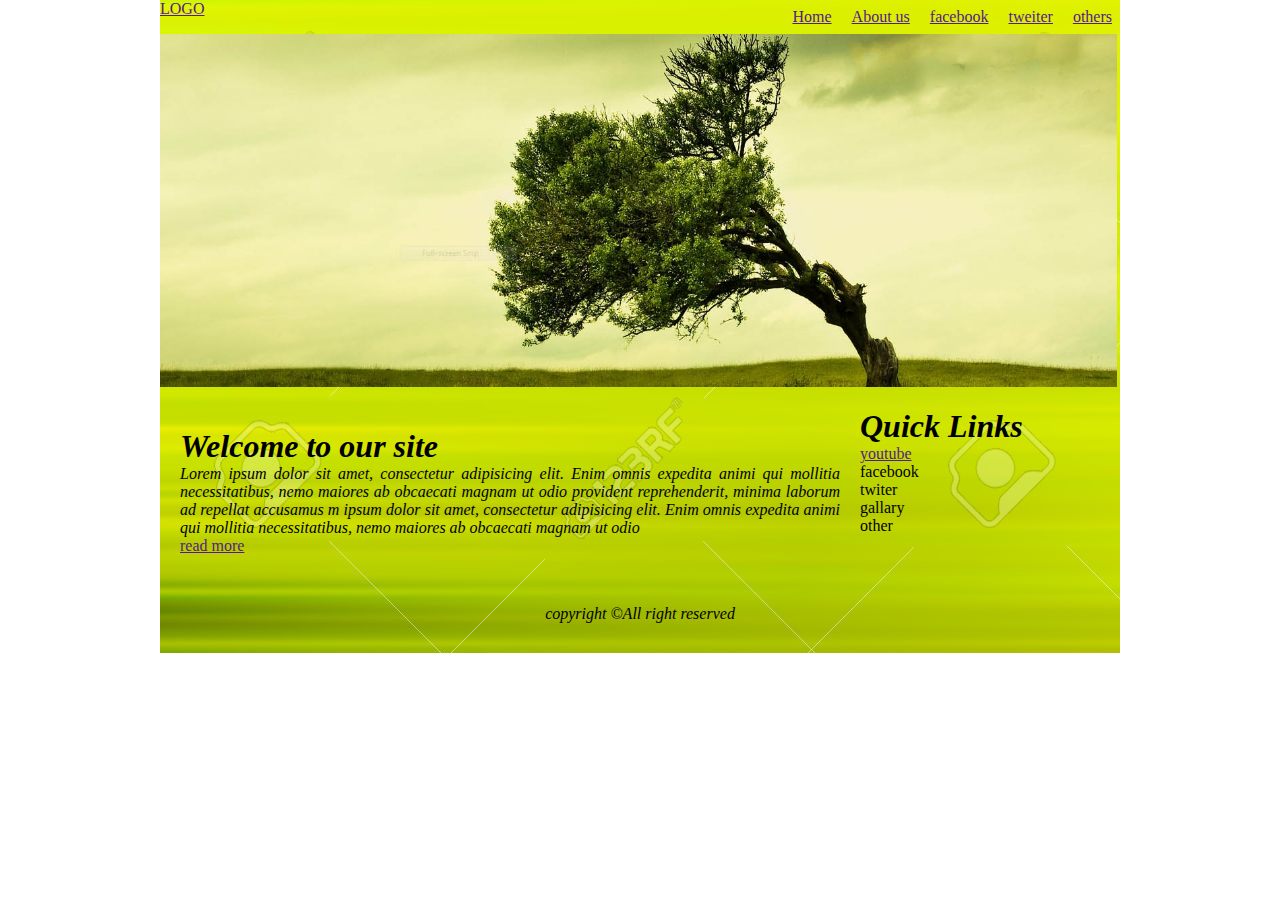
<file: html/index.html>
<!DOCTYPE html>
<html>
    <head>
        <title>github tutorial</title>
        <link rel="stylesheet" href="style.css">
    </head>
    
    <body>
        <div class="wrraper">
            <div class="menu">
                <div class="Logo1">
                    <a href="">LOGO</a>
                </div>
                
                 <div class="menubar">
                    <ul>
                        <li><a href="">Home</a></li>
                        <li><a href="">About us</a></li>
                        <li><a href="">facebook</a></li>
                        <li><a href="">tweiter</a></li>
                        <li><a href="">others</a></li>
                    </ul>
                </div>
            </div>
           
            <div class="image">
                <img src="img/img1.png" alt="">
            </div>
            <div class="container">
                <div class="content">
                    <h1>Welcome to our site</h1>
                    <p>Lorem ipsum dolor sit amet, consectetur adipisicing elit. Enim omnis expedita animi qui mollitia necessitatibus, nemo maiores ab obcaecati magnam ut odio provident reprehenderit, minima laborum ad repellat accusamus m ipsum dolor sit amet, consectetur adipisicing elit. Enim omnis expedita animi qui mollitia necessitatibus, nemo maiores ab obcaecati magnam ut odio  </p>
                    <a href="">read more</a>
                </div>
                <div class="sidebar">
                    <h1>Quick Links</h1>
                    <ul>
                        <li><a href="">youtube</a></li>
                        <li><a href=""></a>facebook</li>
                        <li><a href=""></a>twiter</li>
                        <li><a href=""></a>gallary</li>
                        <li><a href=""></a>other</li>
                    </ul>
                </div>
            </div>

            <div class="footer">
                <p>copyright &copy;All right reserved</p>
            </div>
        </div>
    
    </body>
    
</html>
</file>
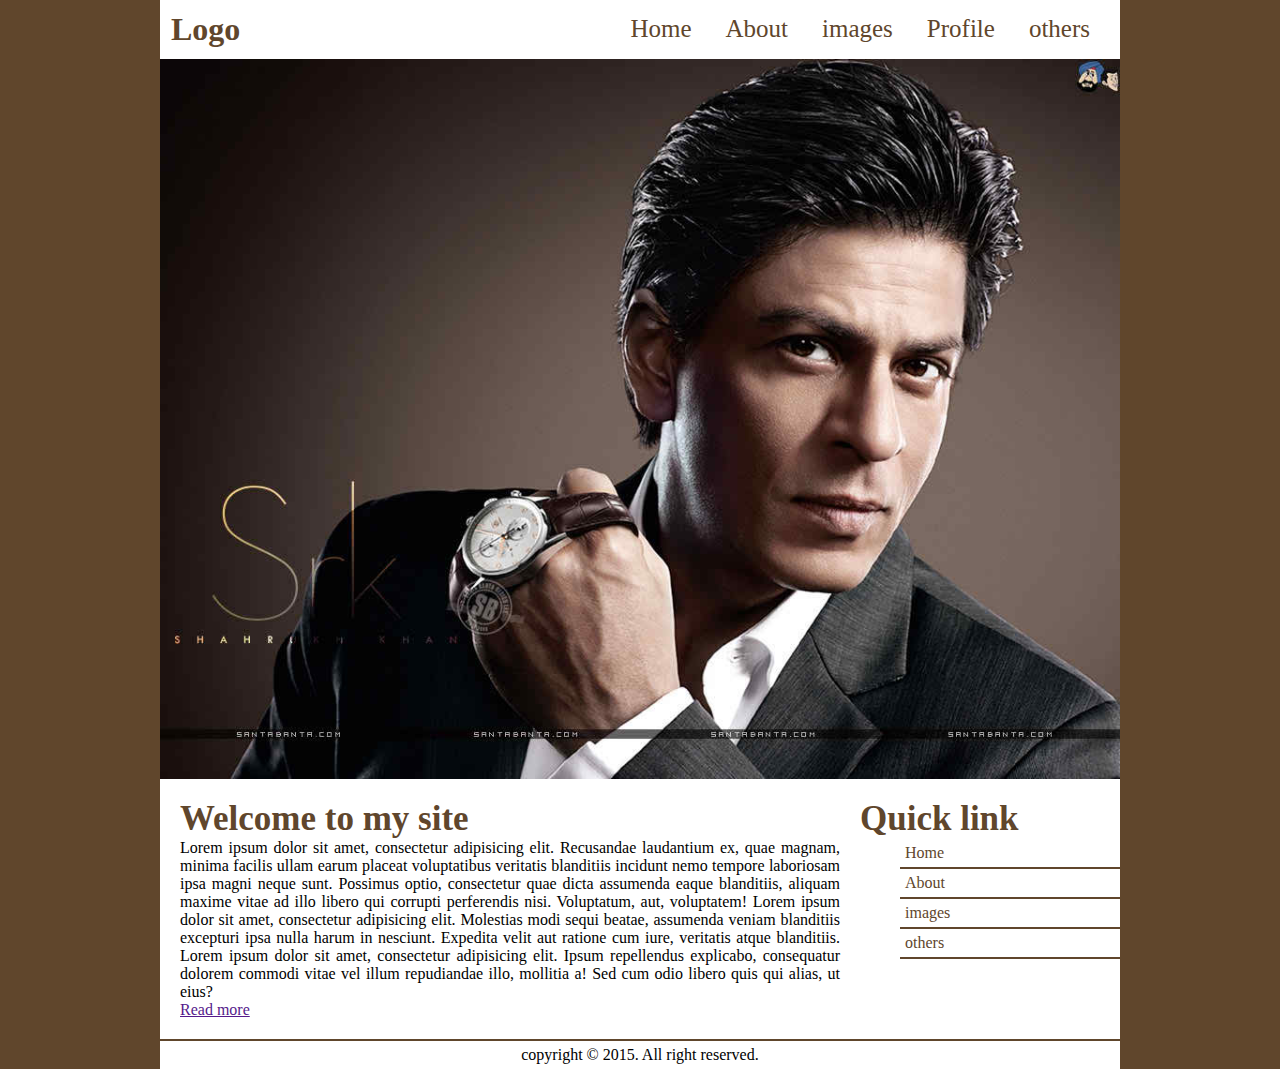
<file: html1/index.html>
<!DOCTYPE>
<html>
    <head>
        <title>SRK</title>
        <link href="style.css" rel="stylesheet">
    </head>
    
    <body>
       <div class="wrapper">
           <div class="header">
               <div class="logo">
                   <h1>Logo</h1>
               </div>
               <div class="menu">
                   <ul>
                       <li><a href="">Home</a></li>
                       <li><a href="">About</a></li>
                       <li><a href="">images</a></li>
                       <li><a href="">Profile</a></li>
                       <li><a href="">others</a></li>
                   </ul>
               </div>
           </div>
           <div class="banner">
               <img src="img/file.jpeg">
           </div>
           <div class="content">
               <div class="main_content">
                  <h1>Welcome to my site</h1>
                   <p>Lorem ipsum dolor sit amet, consectetur adipisicing elit. Recusandae laudantium ex, quae magnam, minima facilis ullam earum placeat voluptatibus veritatis blanditiis incidunt nemo tempore laboriosam ipsa magni neque sunt. Possimus optio, consectetur quae dicta assumenda eaque blanditiis, aliquam maxime vitae ad illo libero qui corrupti perferendis nisi. Voluptatum, aut, voluptatem! Lorem ipsum dolor sit amet, consectetur adipisicing elit. Molestias modi sequi beatae, assumenda veniam blanditiis excepturi ipsa nulla harum in nesciunt. Expedita velit aut ratione cum iure, veritatis atque blanditiis. Lorem ipsum dolor sit amet, consectetur adipisicing elit. Ipsum repellendus explicabo, consequatur dolorem commodi vitae vel illum repudiandae illo, mollitia a! Sed cum odio libero quis qui alias, ut eius?</p>
                   <a href="">Read more</a>
               </div>
               <div class="sidebar">
                   <h1>Quick link</h1>
                    <ul>
                       <li><a href="facebook">Home</a></li>
                       <li><a href="twiiter">About</a></li>
                       <li><a href="youtube">images</a></li>
                       <li><a href="wikipidia">others</a></li>
                   </ul>
               </div>
           </div>
           <div class="footer">
               <p>copyright &copy; 2015. All right reserved.</p> 
           </div>
       </div>
    </body>
    
</html>
</file>
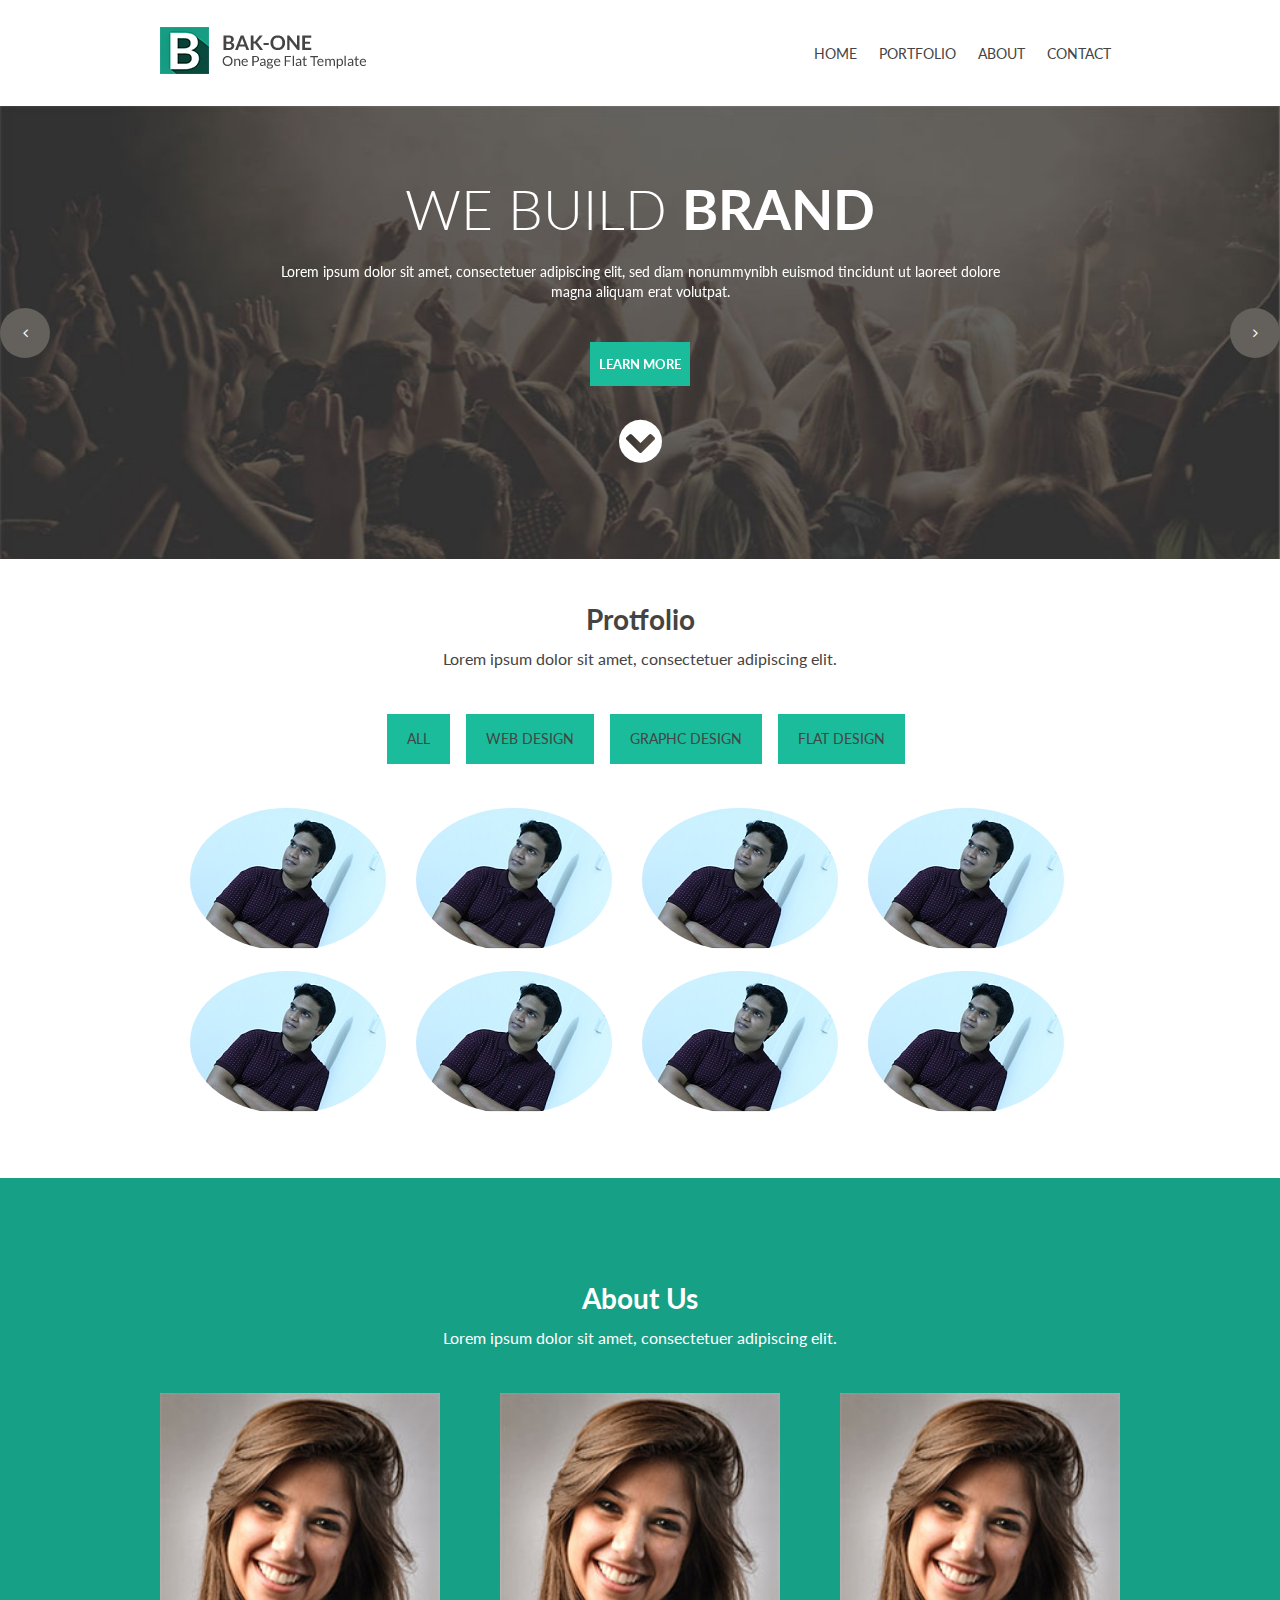
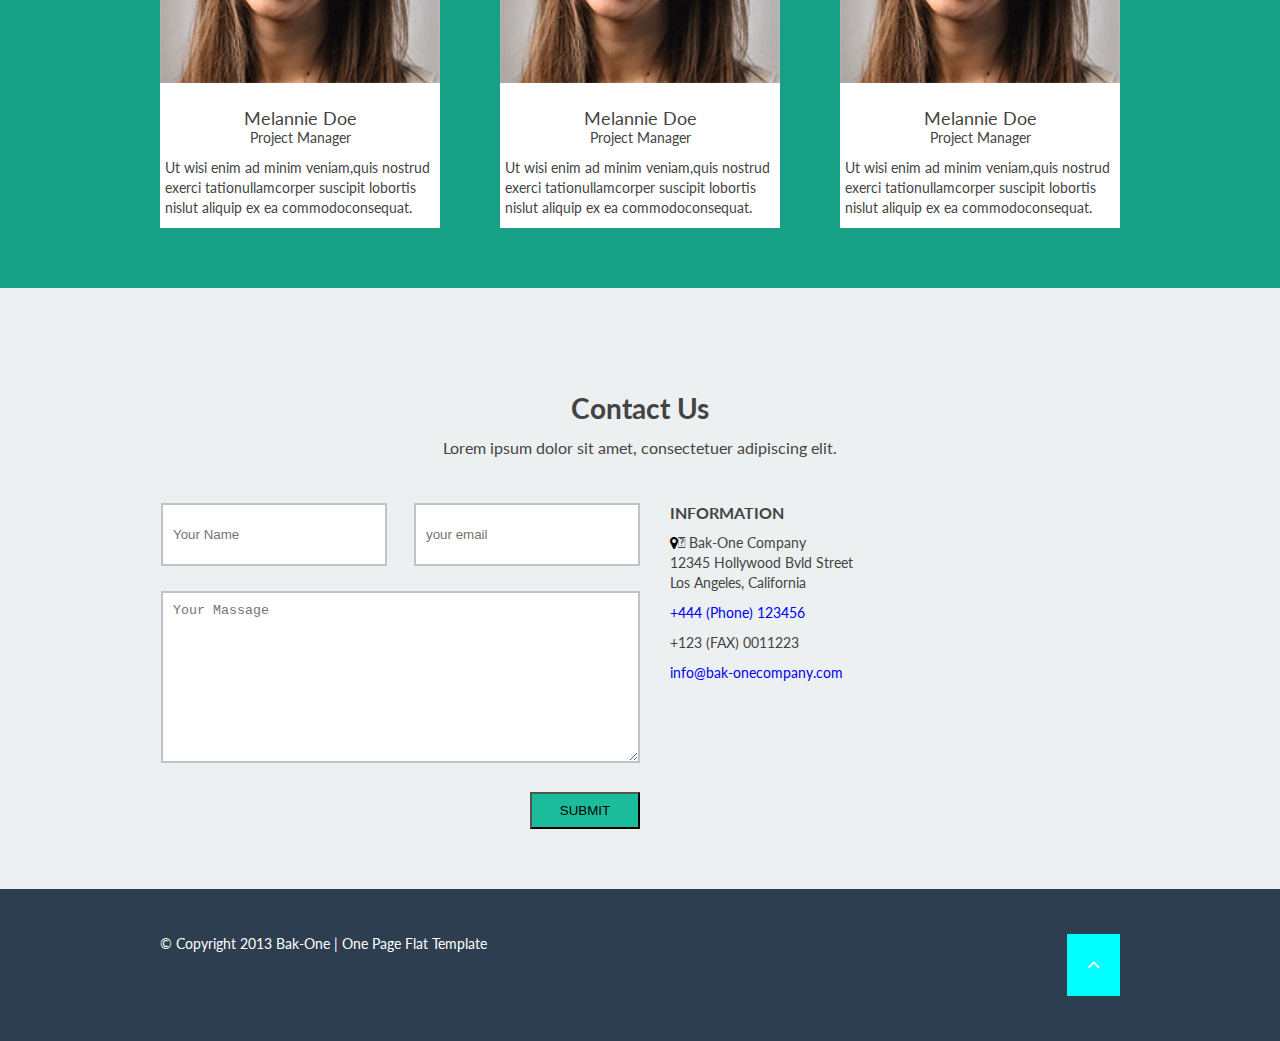
<file: Psd/index.html>
<!DOCTYPE html>
<html lang="en">
<head>
    <meta charset="UTF-8">
    <title>Document</title>
    <link href="https://fonts.googleapis.com/css?family=Lato:300,400,700" rel="stylesheet">
    <link href="css/owl.carousel.css" rel="stylesheet">
    <link href="css/font-awesome.min.css" rel="stylesheet">
    <link href="style.css" rel="stylesheet">

</head>
<body>
   
    <div class="header_area">
        <div class="wrapper">
            <div class="header fix">
                <div class="logo floatleft">
                 <a href="">
                     <img src="img/logo.png">
                 </a>
                </div>
                <div class="menu floatright">
                   <ul>
                       <li><a href="">HOME</a></li>
                       <li><a href="">PORTFOLIO</a></li>
                       <li><a href="">ABOUT</a></li>
                       <li><a href="">CONTACT</a></li>
                   </ul>
                </div>
            </div>
        </div>
    </div>
    <div class="banner_area">
        <div class="slider_area">
            <div class="slider">
                <img src="img/banner.jpg">
            </div>
            <div class="slider">
                <img src="img/banner.jpg">
            </div>
            <div class="slider">
                <img src="img/banner.jpg">
            </div>
        </div>
        <div class="banner_table">
            <div class="banner_cell">
                <div class="wrapper">
                    <div class="wellcome_text">
                        <h1>We Build <span>Brand</span></h1>
                        <p>Lorem ipsum dolor sit amet, consectetuer adipiscing elit, sed diam nonummynibh euismod tincidunt ut laoreet dolore magna aliquam erat volutpat.</p>
                        <a href="">LEARN MORE</a>
                        <i class="fa fa-chevron-circle-down"></i>
                    </div>
                </div>
            </div>
        </div>
    </div>
    <div class="protfolio_area">
        <div class="wrapper">
            <div class="section_title">
                <h1>Protfolio</h1>
                <p>Lorem ipsum dolor sit amet, consectetuer adipiscing elit.</p>
                
            </div>
            <div class="protfolio">
               <ul>
                   <li>ALL</li>
                   <li>WEB DESIGN</li>
                   <li>GRAPHC DESIGN</li>
                   <li>FLAT DESIGN</li>
               </ul>
                <div class="items fix">
                    <div class="s-item floatleft">
                        <img src="img/item1.png">
                        <div class="image_hover">
                            <a href=""><i class="fa fa-link"></i></a>
                            <h3>Example Title</h3>
                            <p>Web Design</p>
                               
                        </div>
                    </div>
                    <div class="s-item floatleft">
                        <img src="img/item1.png">
                        <div class="image_hover">
                            <a href=""><i class="fa fa-link"></i></a>
                            <h3>Example Title</h3>
                            <p>Web Design</p>
                               
                        </div>
                    </div>
                    <div class="s-item floatleft">
                        <img src="img/item1.png">
                        <div class="image_hover">
                            <a href=""><i class="fa fa-link"></i></a>
                            <h3>Example Title</h3>
                            <p>Web Design</p>
                               
                        </div>
                    </div>
                       
                    <div class="s-item floatleft">
                        <img src="img/item1.png">
                        <div class="image_hover">
                            <a href=""><i class="fa fa-link"></i></a>
                            <h3>Example Title</h3>
                            <p>Web Design</p>
                               
                        </div>
                    </div>
                    <div class="s-item floatleft">
                        <img src="img/item1.png">
                        <div class="image_hover">
                            <a href=""><i class="fa fa-link"></i></a>
                            <h3>Example Title</h3>
                            <p>Web Design</p>
                               
                        </div>
                    </div>
                    <div class="s-item floatleft">
                        <img src="img/item1.png">
                        <div class="image_hover">
                            <a href=""><i class="fa fa-link"></i></a>
                            <h3>Example Title</h3>
                            <p>Web Design</p>
                               
                        </div>
                    </div>
                    <div class="s-item floatleft">
                        <img src="img/item1.png">
                        <div class="image_hover">
                            <a href=""><i class="fa fa-link"></i></a>
                            <h3>Example Title</h3>
                            <p>Web Design</p>
                               
                        </div>
                    </div>
                    <div class="s-item floatleft">
                        <img src="img/item1.png">
                        <div class="image_hover">
                            <a href=""><i class="fa fa-link"></i></a>
                            <h3>Example Title</h3>
                            <p>Web Design</p>
                               
                        </div>
                    </div>
                </div>
            </div>
        </div>
    </div>
    <div class="About_area">
        <div class="wrapper">
            <div class="section_title">
                <h1><span>About Us</span></h1>
                <p><span>Lorem ipsum dolor sit amet, consectetuer adipiscing elit.</span></p>
            </div>
            <div class="member_list fix">
                <div class="member floatleft">
                    <div class="m_img">
                        <img src="img/member1.jpg">
                    </div>
                    <h3>Melannie Doe<span>Project Manager</span></h3>
                    <p>Ut wisi enim ad minim veniam,quis nostrud exerci tationullamcorper suscipit lobortis nislut aliquip ex ea commodoconsequat.</p>
                </div>
                 <div class="member floatright">
                    <div class="m_img">
                        <img src="img/member1.jpg">
                    </div>
                    <h3>Melannie Doe<span>Project Manager</span></h3>
                    <p>Ut wisi enim ad minim veniam,quis nostrud exerci tationullamcorper suscipit lobortis nislut aliquip ex ea commodoconsequat.</p>
                </div> 
                <div class="member floatleft">
                    <div class="m_img">
                        <img src="img/member1.jpg">
                    </div>
                    <h3>Melannie Doe<span>Project Manager</span></h3>
                    <p>Ut wisi enim ad minim veniam,quis nostrud exerci tationullamcorper suscipit lobortis nislut aliquip ex ea commodoconsequat.</p>
                </div> 
                 
            </div>
        </div>
    </div>
    <div class="contuct_us_area">
        <div class="wrapper">
            <div class="section_title">
                <h1>Contact Us</h1>
                <p>Lorem ipsum dolor sit amet, consectetuer adipiscing elit.</p>
            </div>
            <div class="contuct fix">
                <div class="contuct_form floatleft">
                    <form action="">
                        <input type="text" placeholder="Your Name">
                        <input type="email" placeholder="your email">
                        <textarea placeholder="Your Massage"></textarea>
                          <input type="submit" value="SUBMIT">
                    </form>
                </div>
                <div class="contuct_address floatright">
                    <h3>INFORMATION</h3>
                    <p class="address"> Bak-One Company<br>12345 Hollywood Bvld Street<br>Los Angeles, California</p>
                    <p class="telephone"><a href="tel: +444 (Phone) 123456">+444 (Phone) 123456</a></p>
                    <p class="fax">+123 (FAX) 0011223</p>
                    <p class="email"><a href="mailto:info@bak-onecompany.com">info@bak-onecompany.com</a></p>
                </div>
            </div>
        </div>
    </div>
    <div class="footer_area">
        <div class="wrapper">
            <div class="footer fix">
                <div class="footer floatleft">
                    <p>© Copyright 2013 Bak-One  |  One Page Flat Template</p>
                </div>
                <div class="footer floatright">
                    <a href="#"><i class="fa fa-angle-up"> </i></a>
                </div>
            </div>
        </div>
    </div>
    <script src="Js/jquery-1.11.3.min.js"></script>
    <script src="Js/owl.carousel.min.js"></script>
    <script src="Js/active.js"></script>   
</body>
</html>
</file>
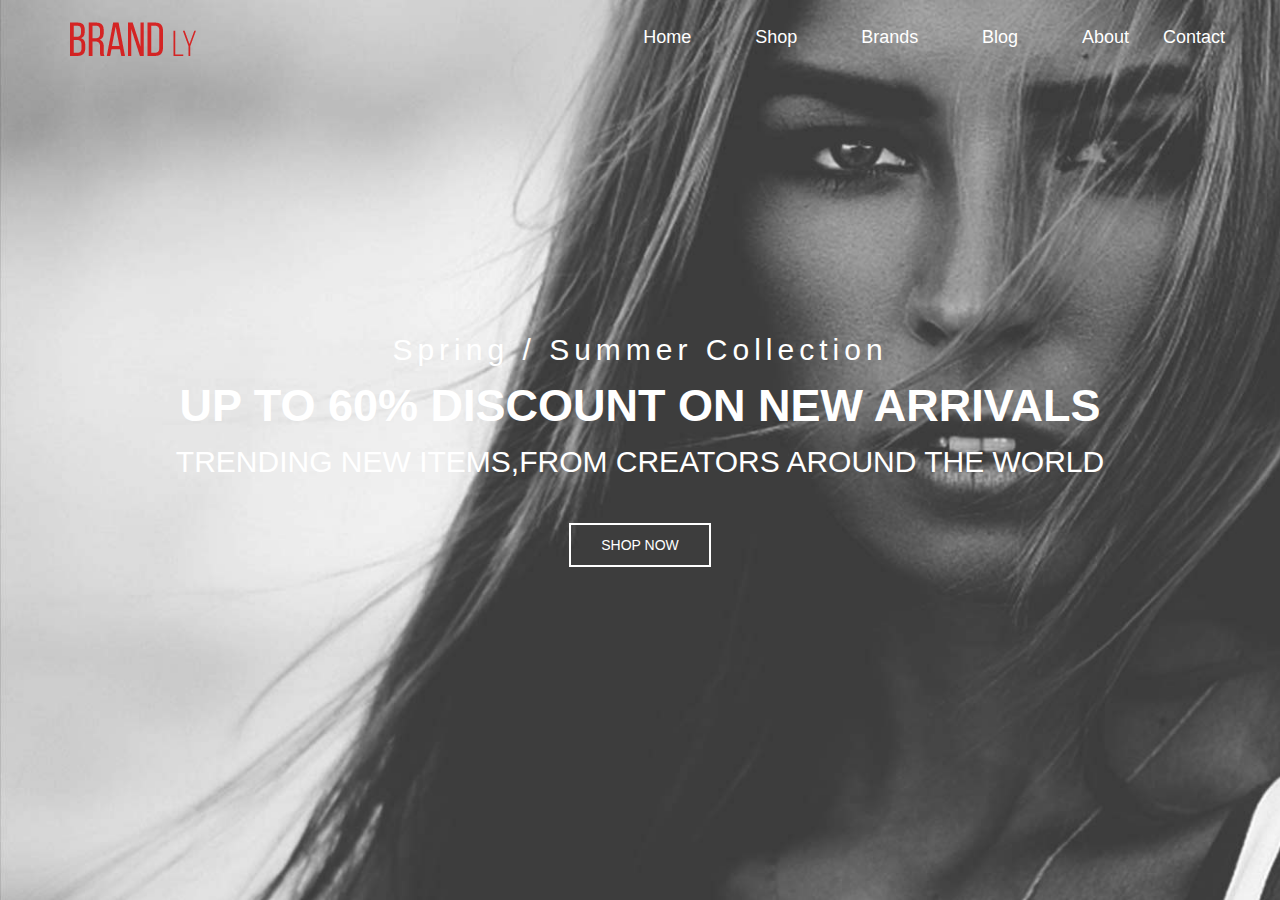
<file: psd_with_bootstarp2/Quickstart-HTML-master/index.html>
<!DOCTYPE html>
<html lang="en">
    <head>
        <meta charset="utf-8">
        <meta http-equiv="X-UA-Compatible" content="IE=edge">
        <meta name="viewport" content="width=device-width, initial-scale=1">

        <title>Quickstart pack</title>

        <link href="css/bootstrap.min.css" rel="stylesheet">
        <link href="css/font-awesome.min.css" rel="stylesheet">
        <link href="https://fonts.googleapis.com/css?family=Lato:300,400,700" rel="stylesheet">
        <link href="https://fonts.googleapis.com/css?family=Lato:300,400,700|Open+Sans:300,400,400i" rel="stylesheet">
        <link href="css/owl.carousel.css" rel="stylesheet">
        <link href="style.css" rel="stylesheet">
        <link href="css/responsive.css" rel="stylesheet">


        <!--[if lt IE 9]>
        <script src="//oss.maxcdn.com/html5shiv/3.7.2/html5shiv.min.js"></script>
        <script src="//oss.maxcdn.com/respond/1.4.2/respond.min.js"></script>
        <![endif]-->
    </head>
    <body>
        <div class="welcome_area">
            <div class="header_area">
                <div class="container">
                    <div class="row">
                        <div class="col-md-3">
                            <div class="logo">
                                <h1><img src="img/index.png" alt=""></h1>
                            </div>
                        </div>
                        <div class="col-md-9">
                            <div class="main_manu">
                                <ul id="nav">
                                    <li><a href="">Home</a></li>
                                    <li><a href="">Shop</a></li>
                                    <li><a href="">Brands</a></li>
                                    <li><a href="">Blog</a></li>
                                    <li><a href="">About</a></li>
                                    <li><a href="">Contact</a></li>
                                </ul>
                            </div>
                        </div>
                    </div>
                </div>
            </div>
            <div class="slider_area">
                <div class="single_slide">
                    <div class="fullwidth_bg slide1"></div>
                        <div class="slider_table">
                            <div class="slider_cell">
                                <div class="container">
                                    <div class="row">
                                        <div class="col-md-12 text-center">
                                            <h4>Spring / Summer Collection</h4>
                                            <h2>UP TO 60% DISCOUNT ON NEW ARRIVALS</h2>
                                            <h3>TRENDING NEW ITEMS,FROM CREATORS AROUND THE WORLD</h3>
                                            <a href="" class="bordered-btn">SHOP NOW</a>
                                        </div>
                                    </div>
                                </div>
                            </div>
                        </div>
                    
                </div>
            </div>
        </div>    


        <script src="js/jquery-3.1.1.min.js"></script>
        <script src="js/bootstrap.min.js"></script>
        <script src="js/owl.carousel.min.js"></script>
        <script src="js/main.js"></script>
    </body>
</html>
</file>
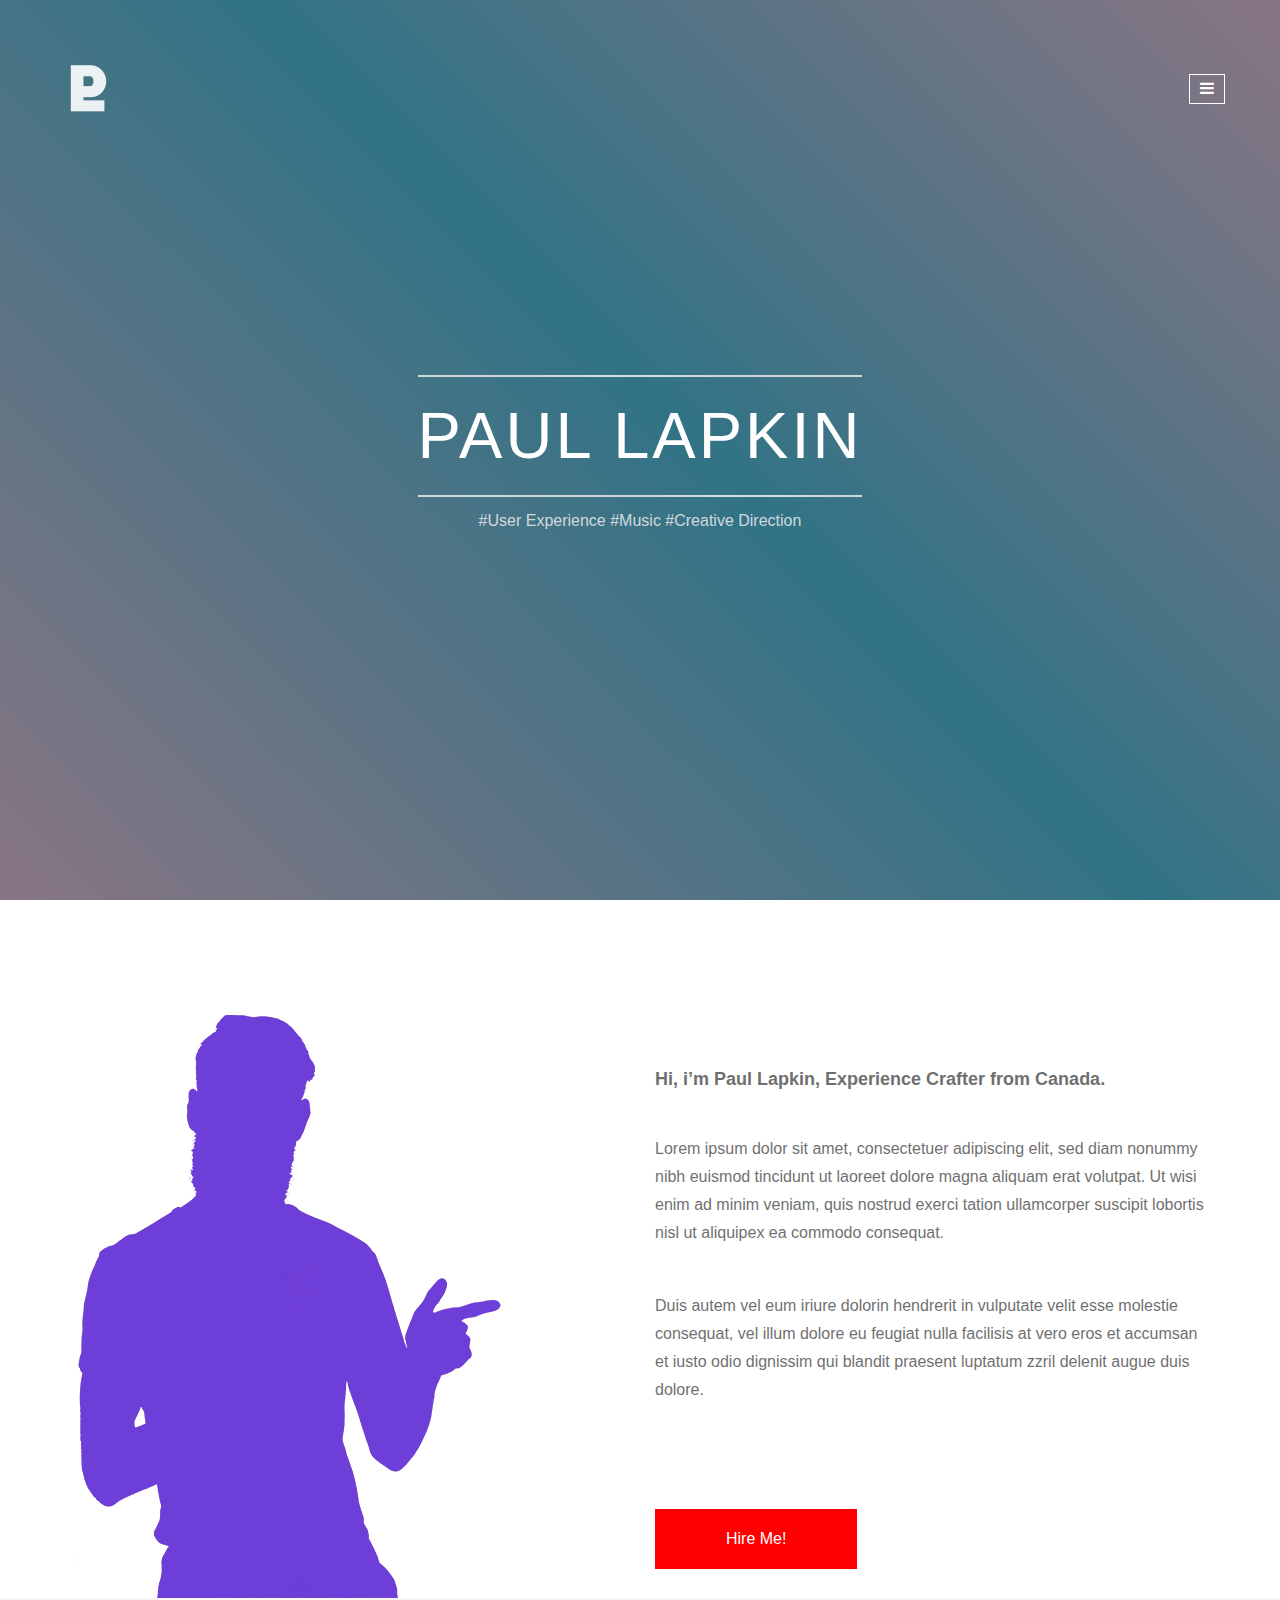
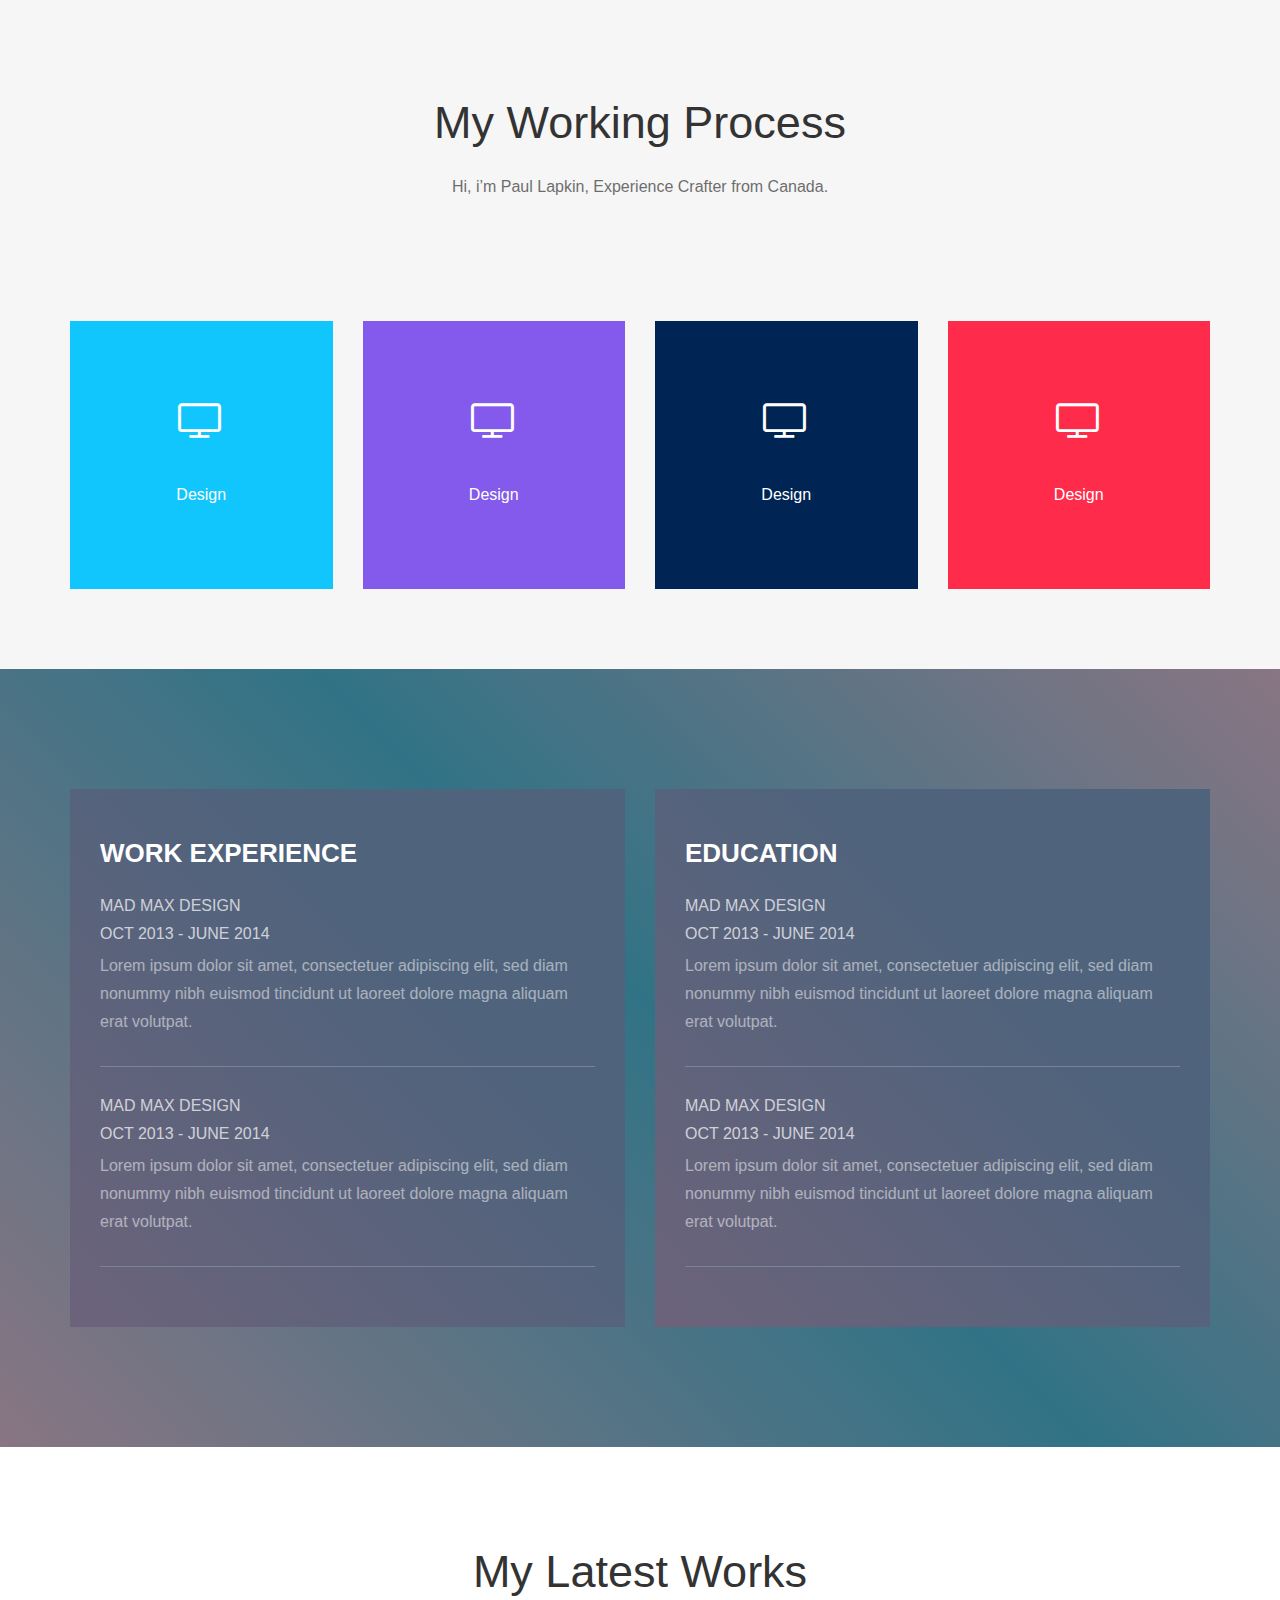
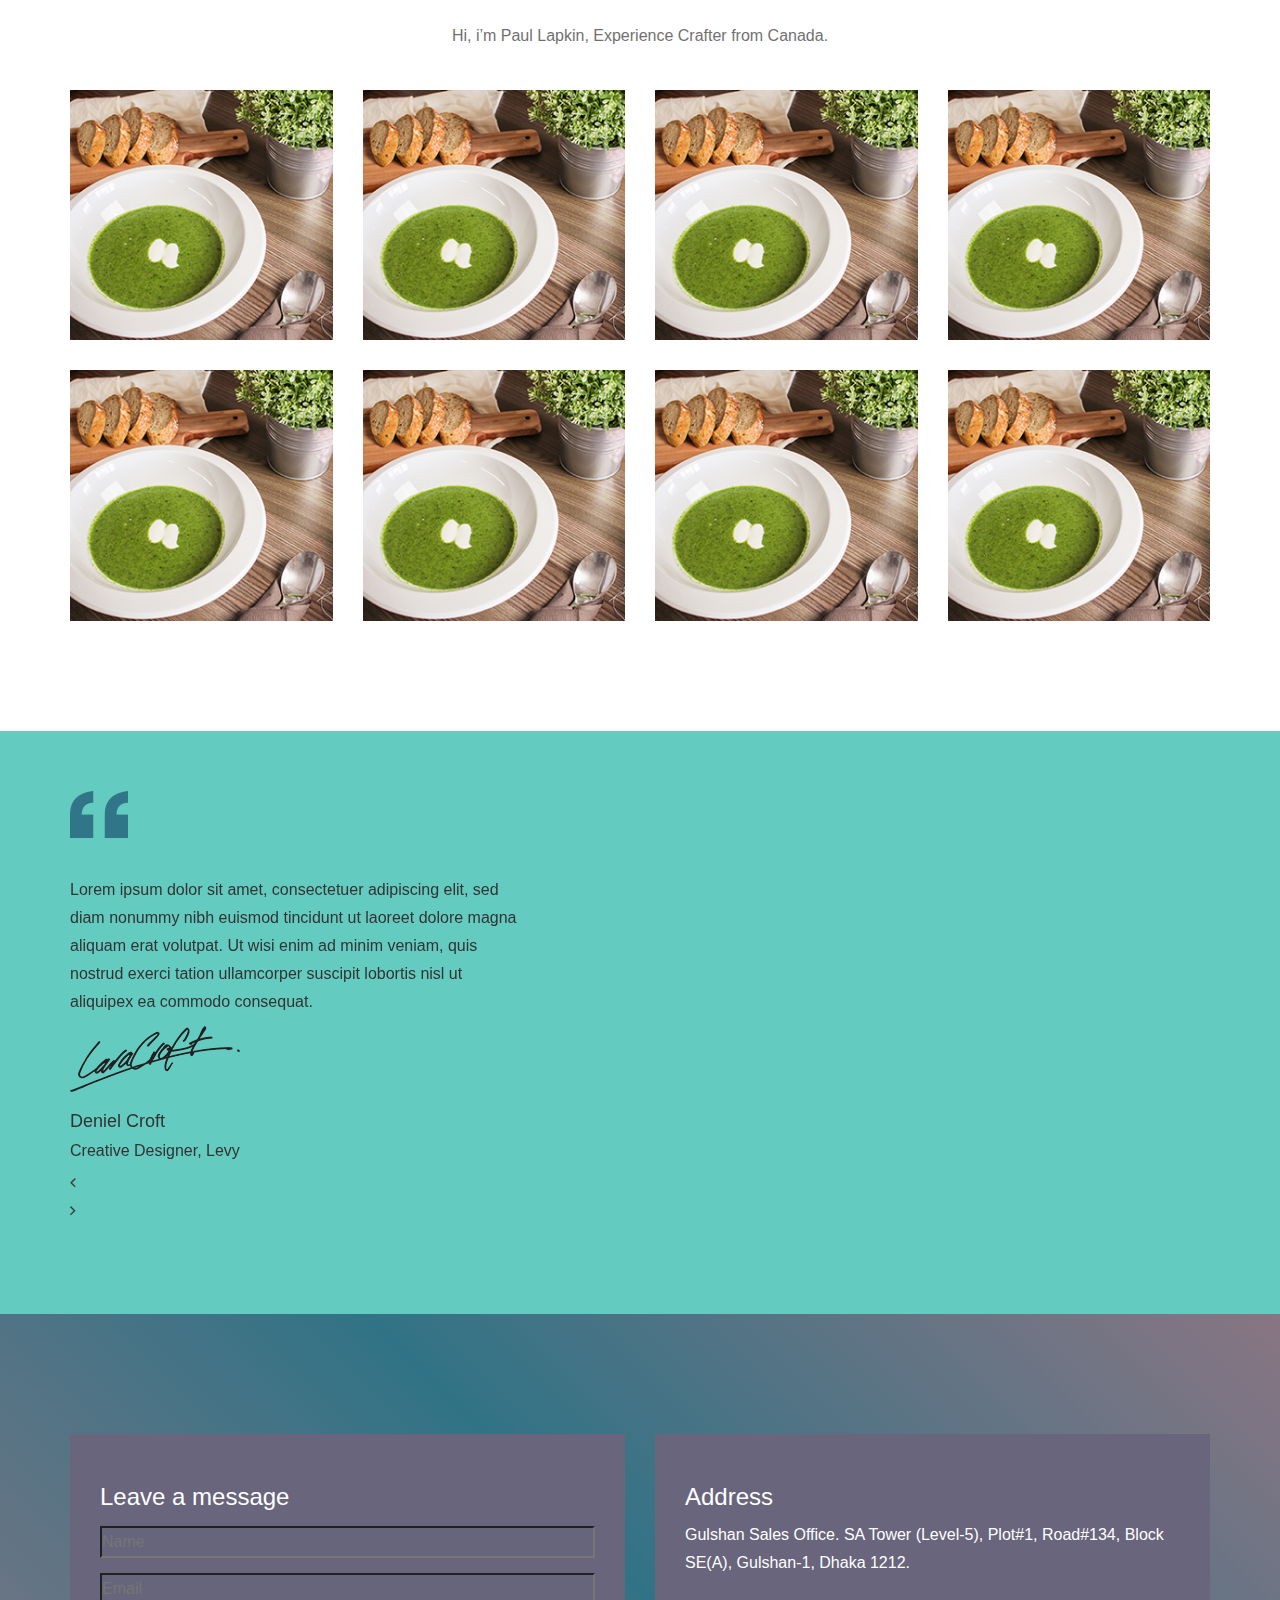
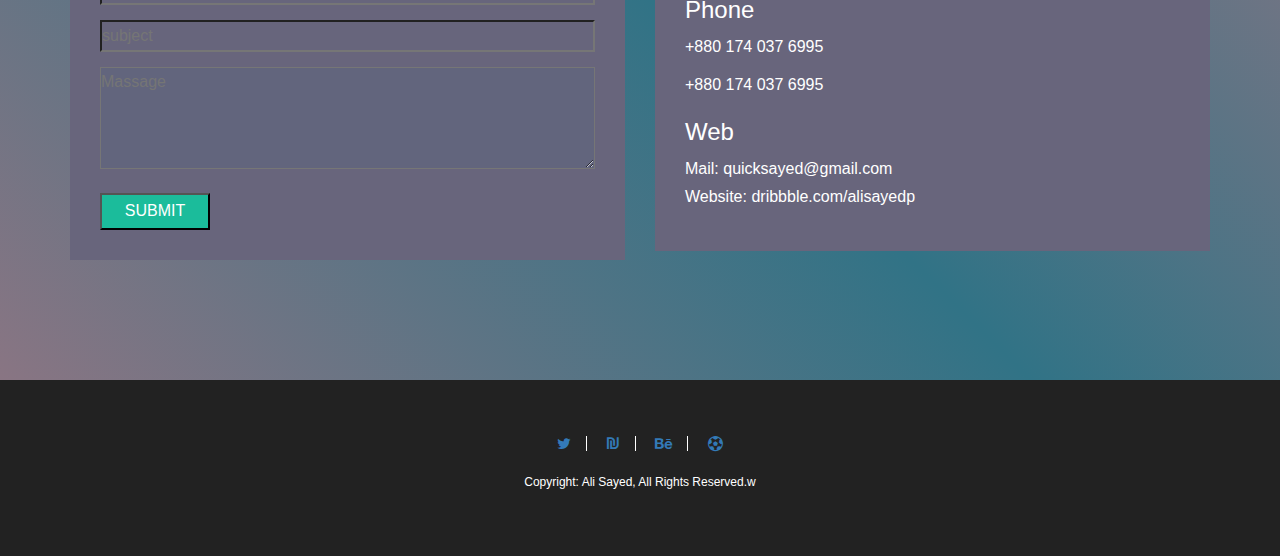
<file: Psd_with_bootstrap/html/index.html>
<!DOCTYPE html>
<html lang="en">
    <head>
        <meta charset="utf-8">
        <meta name="viewport" content="width=device-width, initial-scale=1">
        <title>Bootstrap 101 Template</title>
        <!-- google font -->
        <link href='https://fonts.googleapis.com/css?family=Open+Sans:400,700,300' rel='stylesheet' type='text/css'>
        <!--owlcoursle-->
        <link rel="stylesheet" href="css/owl.carousel.css">
        <!-- Bootstrap -->
        <link href="css/bootstrap.min.css" rel="stylesheet">
        <!-- font awesome -->
        <link href="css/font-awesome.min.css" rel="stylesheet">
        <link href="style.css" rel="stylesheet">
        <!-- HTML5 shim and Respond.js for IE8 support of HTML5 elements and media queries -->
        <!-- WARNING: Respond.js doesn't work if you view the page via file:// -->
        <!--[if lt IE 9]>
            <script src="https://oss.maxcdn.com/html5shiv/3.7.2/html5shiv.min.js"></script>
            <script src="https://oss.maxcdn.com/respond/1.4.2/respond.min.js"></script>
        <![endif]-->
    </head>
    <body>
        
       <div class="top_area">
           <div class="navigation_area">
               <div class="container">
                   <div class="row">
                       <div class="col-md-6">
                           <div class="logo">
                               <img src="img/logo.png">
                           </div>
                       </div>
                        <div class="col-md-6">
                            <div class="menu-icon">
                                <a href="#"><i class="fa fa-bars"></i></a>
                            </div>
                        </div>
                   </div>
               </div>
           </div>
           <div class="welcome_table">
               <div class="table_cell">
                   <div class="container">
                       <div class="row">
                           <div class="col-md-12">
                               <div class="welcome_text">
                                   <h1>Paul Lapkin</h1>
                                   <p>#User Experience  #Music  #Creative Direction</p>
                               </div>
                           </div>
                       </div>
                   </div>
               </div>
           </div>
       </div>
       <div class="breif_area">
           <div class="container">
               <div class="row">
                   <div class="col-md-6">
                      <div class="image">
                        <img src="img/Personal-Website-free-psd.png">
                      </div>
                    </div>
                   <div class="col-md-6">
                      <div class="brief">
                        <h4>Hi, i’m Paul Lapkin, Experience Crafter from Canada.</h4>
                       <p>Lorem ipsum dolor sit amet, consectetuer adipiscing elit, sed diam nonummy nibh euismod tincidunt ut laoreet dolore magna aliquam erat volutpat. Ut wisi enim ad minim veniam, quis nostrud exerci tation ullamcorper suscipit lobortis nisl ut aliquipex ea commodo consequat.<br><span>Duis autem vel eum iriure dolorin hendrerit in vulputate velit esse molestie consequat, vel illum dolore eu feugiat nulla facilisis at vero eros et accumsan et iusto odio dignissim qui blandit praesent luptatum zzril delenit augue duis dolore.</span></p>
                       <a>Hire Me!</a>
                      </div>
                   </div>
               </div>
           </div>
       </div>
       <div class="process_area">
          <div class="wrapper">
            <div class="process_header">
               <div class="container">
                   <div class="row">
                       <div class="col-md-12">
                           <div class="process">
                               <h1>My Working Process</h1>
                               <p>Hi, i’m Paul Lapkin, Experience Crafter from Canada.</p>
                           </div>
                       </div>
                   </div>
               </div>
           </div>
           <div class="items">
               <div class="container">
                   <div class="row">
                       <div class="col-md-3">
                           <div class="s-items1">
                               <i class="fa fa-television"></i>
                                <p>Design</p>
                           </div>
                       </div>
                        <div class="col-md-3">
                           <div class="s-items2">
                                <i class="fa fa-television"></i>
                                <p>Design</p>
                           </div>
                       </div>
                        <div class="col-md-3">
                           <div class="s-items3">
                                <i class="fa fa-television"></i>
                                <p>Design</p>
                           </div>
                       </div>
                        <div class="col-md-3">
                           <div class="s-items4">
                                <i class="fa fa-television"></i>
                                <p>Design</p>
                           </div>
                       </div>
                   </div>
               </div>
           </div>  
          </div>
           
       </div> 
        <div class="work_area">
            <div class="container">
                <div class="row">
                    <div class="col-md-6">
                        <div class="work-edu">
                          <h2>Work Experience</h2>
                           <div class="s-work">
                                <h5>Mad Max Design</h5>
                                <h5>OCT 2013 - june 2014</h5>
                                <p>Lorem ipsum dolor sit amet, consectetuer adipiscing elit, sed diam nonummy nibh euismod tincidunt ut laoreet dolore magna aliquam erat volutpat.</p>   
                            </div>
                            <div class="s-work">
                                <h5>Mad Max Design</h5>
                                <h5>OCT 2013 - june 2014</h5>
                                <p>Lorem ipsum dolor sit amet, consectetuer adipiscing elit, sed diam nonummy nibh euismod tincidunt ut laoreet dolore magna aliquam erat volutpat.</p>   
                            </div>
                        </div>   
                    </div>  
                    <div class="col-md-6">
                        <div class="work-edu">
                         <h2>Education</h2>
                           <div class="s-work">
                                <h5>Mad Max Design</h5>
                                <h5>OCT 2013 - june 2014</h5>
                                <p>Lorem ipsum dolor sit amet, consectetuer adipiscing elit, sed diam nonummy nibh euismod tincidunt ut laoreet dolore magna aliquam erat volutpat.</p>   
                            </div>
                            <div class="s-work">
                                <h5>Mad Max Design</h5>
                                <h5>OCT 2013 - june 2014</h5>
                                <p>Lorem ipsum dolor sit amet, consectetuer adipiscing elit, sed diam nonummy nibh euismod tincidunt ut laoreet dolore magna aliquam erat volutpat.</p>   
                            </div>
                        </div>   
                    </div>
                </div>
            </div>
        </div>
            <div class="protfolio_area">
                <div class="wrapper">
                    <div class="process_header">
                        <div class="container">
                            <div class="row">
                                <div class="col-md-12">
                                    <div class="process">
                                        <h1>My Latest Works</h1>
                                        <p>Hi, i’m Paul Lapkin, Experience Crafter from Canada.</p>    
                                    </div>
                                </div>
                            </div>
                        </div>
                    </div>
                    <div class="protfolio">
                        <div class="container">
                            <div class="row">
                                <div class="col-md-3">
                                    <div class="s-protfolio">
                                        <img src="img/p1.jpg">
                                        <div class="hover">
                                            <div class="hover_table">
                                                <div class="hover_details">
                                                    <a><i class="fa fa-search"></i></a>
                                                    <a><i class="fa fa-search"></i></a>   
                                               </div>
                                            </div>
                                           
                                        </div>
                                    </div>
                                </div>
                                <div class="col-md-3">
                                    <div class="s-protfolio">
                                        <img src="img/p1.jpg">
                                    </div>
                                </div> 
                                <div class="col-md-3">
                                    <div class="s-protfolio">
                                        <img src="img/p1.jpg">
                                    </div>
                                </div> 
                                <div class="col-md-3">
                                    <div class="s-protfolio">
                                        <img src="img/p1.jpg">
                                    </div>
                                </div>
                            </div>
                            <div class="row">
                                <div class="col-md-3">
                                    <div class="s-protfolio">
                                        <img src="img/p1.jpg">
                                    </div>
                                </div>
                                <div class="col-md-3">
                                    <div class="s-protfolio">
                                        <img src="img/p1.jpg">
                                    </div>
                                </div>
                                <div class="col-md-3">
                                    <div class="s-protfolio">
                                        <img src="img/p1.jpg">
                                    </div>
                                </div>
                                <div class="col-md-3">
                                    <div class="s-protfolio">
                                        <img src="img/p1.jpg">
                                    </div>
                                </div>
                            </div>
                        </div>
                    </div>
                </div>
            </div>
            <div class="tastimonial_area">
                <div class="container">
                    <div class="row">
                        <div class="col-md-5">
                            <div class="tasti_slider">
                               <div class="slider">
                                    <div class="compliment">
                                        <p>Lorem ipsum dolor sit amet, consectetuer adipiscing elit, sed diam nonummy nibh euismod tincidunt ut laoreet dolore magna aliquam erat volutpat. Ut wisi enim ad minim veniam, quis nostrud exerci tation ullamcorper suscipit lobortis nisl ut aliquipex ea commodo consequat.</p>
                                        <div class="author">
                                            <div class="author_img">
                                                <img src="img/sign.png"> 
                                            </div>
                                            <h3>Deniel Croft <span>Creative Designer, Levy</span></h3>
                                        </div>
                                    </div>     
                                    <div class="compliment">
                                        <p>Lorem ipsum dolor sit amet, consectetuer adipiscing elit, sed diam nonummy nibh euismod tincidunt ut laoreet dolore magna aliquam erat volutpat. Ut wisi enim ad minim veniam, quis nostrud exerci tation ullamcorper suscipit lobortis nisl ut aliquipex ea commodo consequat.</p>
                                        <div class="author">
                                            <div class="author_img">
                                                <img src="img/sign.png"> 
                                            </div>
                                            <h3>Deniel Croft <span>Creative Designer, Levy</span></h3>
                                        </div>
                                    </div>     
                                    <div class="compliment">
                                        <p>Lorem ipsum dolor sit amet, consectetuer adipiscing elit, sed diam nonummy nibh euismod tincidunt ut laoreet dolore magna aliquam erat volutpat. Ut wisi enim ad minim veniam, quis nostrud exerci tation ullamcorper suscipit lobortis nisl ut aliquipex ea commodo consequat.</p>
                                        <div class="author">
                                            <div class="author_img">
                                                <img src="img/sign.png"> 
                                            </div>
                                            <h3>Deniel Croft <span>Creative Designer, Levy</span></h3>
                                        </div>
                                    </div>  
                                </div>
                            </div>   
                        </div>
                    </div>
                </div>
            </div>
            <div class="comunicationa_area">
                <div class="container">
                    <div class="row">
                        <div class="col-md-6">
                               <div class="msg_add">
                                   <h3>Leave a message</h3>
                                <div class="contact_form">
                                    <form action="">
                                        <input type="text" placeholder="Name">
                                        <input type="email" placeholder="Email">
                                        <input type="text" placeholder="subject">
                                        <textarea placeholder="Massage"></textarea>
                                        <input type="submit" value="SUBMIT">  
                                    </form>
                                </div>
                               </div>
                                
                        
                        </div>
                        <div class="col-md-6">
                            

                                <div class="msg_add">
                                       <div class="s-add">
                                        <h3>Address</h3>
                                        <p>Gulshan Sales Office. SA Tower (Level-5), Plot#1, Road#134, Block SE(A), Gulshan-1, Dhaka 1212.</p>
                                    </div>
                                
                                
                                    <div class="s-add">
                                        <h3>Phone</h3>
                                       <p class="telephone"> <a href="tel: +880 174 037 6995">+880 174 037 6995</a></p>
                                       <p class="telephone"> <a href="tel: +880 174 037 6995">+880 174 037 6995</a> </p>
                                    </div>   
                                
                                
                                    <div class="s-add">
                                        <h3>Web</h3>
                                        <p>Mail: quicksayed@gmail.com<br/>Website: dribbble.com/alisayedp
                                    </div>   
                                
                                </div> 
                    
                        
                    </div>
                </div>
            </div>
        </div>
        <div class="footer_area">
            <div class="container">
                <div class="row">
                    <div class="col-md-12">
                        <div class="fonts">
                            <ul>
                                <li><a href=""><i class="fa fa-twitter"></i></a></li>
                                <li><a href=""><i class="fa fa-ils"></i></a></li>
                                <li><a href=""><i class="fa fa-behance"></i></a></li>
                                <li><a href=""><i class="fa fa-futbol-o"></i></a></li>
                            </ul>
                        </div>
                        <p>Copyright: Ali Sayed, All Rights Reserved.w</p>
                    </div>
                </div>
            </div>
        </div>
         
       
       
        <!-- jQuery (necessary for Bootstrap's JavaScript plugins) -->
        <script src="https://ajax.googleapis.com/ajax/libs/jquery/1.11.3/jquery.min.js"></script>
        <script src="js/owl.carousel.min.js"></script>
        <script src="js/bootstrap.min.js"></script>
        <script src="js/active.js"></script>
    </body>
</html>
</file>
<file: html/style.css>
* {
    margin: 0;
    padding: 0;
}
p {
    font-style: italic;
}
h1 {
    font-style: italic;
}
.wrraper {
    margin: 0 auto;
    width: 960px;
    background-image: url(img/img2.jpg);
    
}
.menu {
    list-style: none;
    overflow: hidden;
}
.Logo1 {
    float: left;
    width: 50px;
}
.menubar {
    float: right
}
.menubar ul {
   list-style: none;
    
    
}


.menubar ul li{
    display: inline-block;
       padding: 8px;
}
.image {
    width: 0%;
    height: 0%;
}
.container {
     margin-top: 17px;
    overflow: hidden;
}
.content{
    text-align: justify;
    float: left;
    width: 660px;
    padding: 20px;
}
.content h1{
    
    
}
.sidebar{
     float: right;
    width: 260px;
}
.sidebar ul{
    list-style: none;
}
.sidebar ul li{
    
}
.footer{
    text-align: center;
    padding: 30px;
    
}
</file>
<file: html1/style.css>
* {
    margin: 0px;
    padding: 0px
}
body {
    background-color: #60462C;
}
p {
    font-family: cursive;
}
h1 {
    font-family: cursive;
}

.wrapper {
    width: 960px;
    margin: 0 auto;
    background-color:white;
}
.header {
    overflow: hidden;
}
.logo {
    color:#60462C;
    float:left;
    padding:11px;
    
}

.menu {
    float: right;
    padding: 15px;
}

.menu ul li{
    display: inline-block;
    background-color: white;
}

.menu ul li a {
    font-size: 25px;
    margin: 0;
    padding: 15px;
    text-decoration: none;
    color: #60462C;
    font-family: cursive;
}
.menu ul li a:hover {
    color: blue;
}
.banner img{
    max-width: 100%;
}
.content {
    overflow: hidden;
}

.main_content h1{
   font-size: 35px;
    color: #60462C;
    
}
.main_content {
    float: left;
    display: inline-block;
    padding: 20px;
    width:660px;
    text-align: justify;
    
}
.sidebar {
    float:right;
    width: 260px;
}
.sidebar h1 {
    font-size: 35px;
    color: #60462C;
   padding-top: 20px;
}
.sidebar ul li {
    padding: 5px;
    list-style: none;
    border-bottom: 2px solid #60462C;
}
.sidebar ul li a {
    text-decoration: none;
    color: #60462C;
    font-family: cursive;
}
.sidebar ul li a:hover{
      color: blue;
}
.sidebar ul {
    padding-left: 40px;   
}

.footer  {
   
    padding: 5px;
    border-top: 2px solid #60462C;
    text-align: center;
}
</file>
<file: Psd/style.css>
* {
    margin: 0;
    padding: 0; 
}

a , a:hover{
    text-decoration: none;
    
}

body {
    font-family: 'Lato', sans-serif;
    font-size: 14px;
    line-height: 20px;
    color: #444;
}
h1,h2,h3,h4,h5,p {
    margin-top:0px;
    margin-bottom: 10px;
}

.wrapper {
    width: 960px;
    margin: 0 auto;
}
.floatleft {
    float: left;
}
.floatright {
    float: right;
}
.fix:before,.fix:after {
    content: "";
    display: table;
}
.fix:after{
    clear: both;
}
.header_area {
    padding: 27px 0px;
}
.header {
    
}
.menu {
   margin-top: 5px; 
}
.menu ul{

}
.menu ul li{
    display: inline-block;
}
.menu ul li a{
    display: block;
    font-size: 14px;
    text-transform: uppercase;
    color: #444;
    padding: 12px 9px;
    
}
.menu ul li a:hover{
    background-color: #1BBC9B;
    color: #fff;
}
.banner_area{
    /*background: url(img/banner.jpg) no-repeat   scroll center center / cover ;*/
    height: 453px;
    text-align: center;
    position: relative;
    overflow: hidden;
    
}
.slider_area {
    height: 100%;            
}
.banner_table{
    display: table;
    height: 100%;
    left: 50px;
    position: absolute;
    top: 0px;
    z-index: 99;
    width: calc(100% - 100px);
}
.banner_cell{
    display: table-cell;
    vertical-align: middle;
}
.wellcome_text{
    color: #fff;
    padding: 0 100px;
}
.wellcome_text h1{
    font-size: 55px;
    font-weight: 300;
    color: #fff;
    text-transform: uppercase;
    margin-bottom: 43px;
} 
.wellcome_text h1 span{
    font-weight: 700;
}
wellcome_text p{
    font-size: 18px;
    font-weight: 100px;
}
.wellcome_text a{
    display: inline-block;
    padding: 12px 9px;
    background-color: #1BBC9B;
    color: #fff;
    text-transform: uppercase;
    font-size: 13px;
    font-weight: bold;
    margin-top: 30px;
    margin-bottom: 30px;
}
.bgcolor{
    background-color: red;
}
.s-item {}
.wellcome_text i{
    display: block;
    font-size: 50px;
}
/*owlcoursel css*/

.owl-controls{
    left: 0px;
    position: absolute;
    width: 100%;
    top: 50%;
    margin-top: -25px;
    text-align: left;
}
.owl-nav div {
    background-color: #64615C;
    width: 50px;
    height: 50px;
    border-radius: 50%;
    display: inline-table;
    text-align: center;
    color: #fff;
}
.owl-nav div i{
    display: table-cell;
    vertical-align: middle;
}
.owl-nav div.owl-next{
    position: absolute;
    right: 0px;
    top: 0px;
}


.protfolio_area {
    text-align: center;
}
.section_title {
    margin-top: 50px;
    font-size: 14px;
    text-align: center;
}
.section_title h1{
    margin-bottom: 20px;
    
}
.section_title p{
    font-size: 16px;
    margin-bottom: 45px;
}


.protfolio {
    margin-bottom: 44px;
}
.protfolio ul{
    display: inline;
}
.protfolio ul li{
    background-color: #1bbc9b;
    display: inline-block;
    margin-bottom: 44px;
    margin-left: 12px;
    padding: 15px 20px;
}
.items .fix{
    margin-left: -30px;
}

.s-item{
    width: 196px;
    height: 143px;
    overflow: hidden;
    border-radius: 50%;
    background-color: red;
    margin-left: 30px;
    margin-bottom: 20px;
    position: relative;
     
}
.image_hover{
    position: absolute;
    top: 0px;
    left: 0px;
    width: 100%;
    height: 100%;
    text-align: center;
    transform: scale(0);
    transition: all .5s ease 0s
}
.s-item:hover .image_hover{   
   transform: scale(1)
}
.image_hover:before{
    position: absolute;
    background-color: #50B392; 
    top: 0;
    left: 0px;
    width: 100%;
    height: 100%;
    opacity: .75;
    content: "";
}
.image_hover *{
    position: relative;
    z-index: 99;


}
.image_hover a{
    width:35px;
    height: 34px; 
    display: inline-table;
    position: relative;
    margin-top: 15px;

}
.image_hover a:before{
    width: 100%;
    height: 100%;
    position: absolute;
    left: 0px;
    top: 0px;
    border-radius: 50%;
    content: "";
    opacity: .61;
    background-color: #444;
    
}
.image_hover a i{
    display: table-cell;
    vertical-align: middle;
    color: white;
}
.About_area {
    background-color: #16A086;
    padding: 60px 0px;
}
.member_list{
  margin-left: -60px;
}
.member{
    float: left;
    margin-left: 60px;
    width: 280px;
    background-color: white;
}
.m_img{
    margin-bottom: 20px;
}
.member h3{
    font-size: 18px;
    font-weight: 400;
    text-align: center;
}
.member p{
    padding: 0px 5px;
   font-size: 14px;
    font-weight: 400;
}
.member h3 span{
    display: block;
    font-size: 14px;
}
.member img{
    min-width: 100%;
}
.section_title h1 span{
    color: #fff;
}
.section_title p span{
    color: #fff;
}
.contuct_us_area{
    background-color: #ECF0F1;
    padding: 60px;
}
.contuct{
    
}
.contuct_form,.contuct_adress{
    width: 50%;
    
}
.contuct_form{
    text-align: right;
}
.contuct_form input[type="text"],.contuct_form input[type="email"]{
    padding: 10px;
    width: 202px;
    height: 39px;
    border: 2px solid #BEC3C7;
    
}
.contuct_form input[type="email"]{
    margin-left: 23px;
}
.contuct_form input[type="submit"]{
    float: right;
    height: 37px;
    margin-top: 24px;
    width: 110px;
    background-color: #1BBC9B;
}
.contuct_form input[type="text"]{}
.contuct_form textarea{
    height: 148px;
    margin-top: 25px;
    width: 455px;
    padding: 10px;
    border: 2px solid #BEC3C7;
}
.contuct_address{
    float: left;
    margin-left: 30px;
}
.contuct_address p .address{
    position: relative;
}
.contuct_address p.address:before{

    content: "\f041";
    font-family: "FontAwesome";
    color: #000;
}
.footer_area{
    background-color: #2D3E50;
    padding: 45px;
    
}
.footer_left{
    float: left;
}
.footer p{
    color: white;
    font-size: 14px;
    font-weight: 400;
}
.footer a{
    float: right;color: white;
   
    display: block;
    padding: 20px;
    background-color: aqua;
}
.footer a i{
    font-size: 20px;
}
</file>
<file: psd_with_bootstarp2/Quickstart-HTML-master/style.css>
/* Base CSS */

font-family: 'Lato', sans-serif;
font-family: 'Open Sans', sans-serif;

font-family: 'Lato', sans-serif;
font-family: 'Open Sans', sans-serif;

.alignleft {
    float: left;
    margin-right: 15px;
}
.alignright {
    float: right;
    margin-left: 15px;
}
.aligncenter {
    display: block;
    margin: 0 auto 15px;
}
a:focus { outline: 0 solid }
img {
    max-width: 100%;
    height: auto;
}
h1,
h2,
h3,
h4,
h5,
h6 {
    margin: 0 0 15px;
    font-weight: 700;
}
html,
body { height: 100% }
body {

}
a:hover { text-decoration: none }

/* Remove Chrome Input Field's Unwanted Yellow Background Color */
input:-webkit-autofill, input:-webkit-autofill:hover, input:-webkit-autofill:focus {
    -webkit-box-shadow: 0 0 0px 1000px white inset !important;
}

.slider_area, .welcome_area, .single_slide, .slider_table {
    height: 100%;
}
.slider_table {
    display: table;
    width: 100%;
}
.slider_cell {
    display: table-cell;
    vertical-align: middle;
}
.fullwidth_bg {
    background: url(img/index.jpg) no-repeat scroll 0 0;
    background-size: cover;
    height: 100%;
    left: 0;
    position: absolute;
    top: 0;
    width: 100%;
}
.slider_area {
    position: relative;
    color: white;
    
}

.header_area {
    left: 0;
    position: absolute;
    top: 0;
    width: 100%;
    z-index: 99;
}
.welcome_area {
    position: relative;
    z-index: 75;
}
.main_manu {
    display: block;
    position: absolute;
    right: 0px;
}


.main_manu ul {
    display: block;
    margin-top: 25px;
}
.main_manu ul li {
 
    display: inline-block;
    font-size: 18px;
    padding: 0 30px;
}
.main_manu ul li:last-child {
 
    display: inline-block;
    font-size: 18px;
    padding: 0px;
}
.main_manu ul li a {
    color: white;
}

.logo {
    display: block;
    padding: 17px 0;
}


.slider_table h4 {
    font-size: 30px;
    font-weight: 300;
    letter-spacing: 5px;
}
.slider_table h2 {
    font-size: 45px;
}
.slider_table h3 {
    font-size: 30px;
    font-weight: 300;
}

.bordered-btn {
    border: 2px solid white;
    color: white;
    display: inline-block;
    margin-top: 30px;
    padding: 10px 30px;
}
</file>
<file: psd_with_bootstarp2/Quickstart-HTML-master/css/responsive.css>
/* Medium Layout: 1280px. */
@media only screen and (min-width: 992px) and (max-width: 1200px) { 
  
    
}
/* Tablet Layout: 768px. */
@media only screen and (min-width: 768px) and (max-width: 991px) { 
 
    
}
/* Mobile Layout: 320px. */
@media only screen and (max-width: 767px) { 
 
    
}
/* Wide Mobile Layout: 480px. */
@media only screen and (min-width: 480px) and (max-width: 767px) { 

}
</file>
<file: Psd_with_bootstrap/html/style.css>
* {
    margin: 0px;
    padding: 0px;
}

body {
    font-family: 'Roboto', sans-serif;
    font-size: 16px;
    line-height: 28px;
  
}
html, body {
    height: 100%;
}
.top_area,.work_area,.comunicationa_area{
    background-color:    background: #897583; /* Old browsers */
    background: -moz-linear-gradient(45deg,  #897583 0%, #317386 53%, #897583 100%); /* FF3.6+ */
    background: -webkit-gradient(linear, left bottom, right top, color-stop(0%,#897583), color-stop(53%,#317386), color-stop(100%,#897583)); /* Chrome,Safari4+ */
    background: -webkit-linear-gradient(45deg,  #897583 0%,#317386 53%,#897583 100%); /* Chrome10+,Safari5.1+ */
    background: -o-linear-gradient(45deg,  #897583 0%,#317386 53%,#897583 100%); /* Opera 11.10+ */
    background: -ms-linear-gradient(45deg,  #897583 0%,#317386 53%,#897583 100%); /* IE10+ */
    background: linear-gradient(45deg,  #897583 0%,#317386 53%,#897583 100%); /* W3C */
    filter: progid:DXImageTransform.Microsoft.gradient( startColorstr='#897583', endColorstr='#897583',GradientType=1 ); /* IE6-9 fallback on horizontal gradient */
  
    position: relative;
}
.top_area{
    height: 100%;
}

.navigation_area {
    height: 100%;
    margin-top: 65px;
    position: absolute;
    width: 100%;
}

.welcome_table {
    display: table;
    height: 100%;
    width: 100%;
}
.table_cell {
    display: table-cell;
    vertical-align: middle;
}
.welcome_text {
    text-align: center;
}
.welcome_text h1{
    font-size: 65px;
    color: #fff;
    text-transform: uppercase;
    letter-spacing: 3px;
    font-family: 'Raleway', sans-serif;
    display: inline-block;
    position: relative;
    padding: 25px 0px;
}
.welcome_text h1:before, .welcome_text h1:after{
  
    position: absolute;
    left: 0px;
    height: 2px;
    background-color: #D1D9DD;
    width: 100%;
    content: "";
}
.welcome_text h1:before{
    
    top: 0px;
}
.welcome_text h1:after{
    bottom: 0px;
    
}
.welcome_text p{

    color: #D1D9DD;
}
.menu-icon {
    position: absolute;
    right: 0px;
    display: inline-block;
    border: 1px solid #fff;
    margin-top: 9px;
}
.menu-icon a{
    padding: 15px 10px;
}
.menu-icon a i{
    color: #fff;
}


.image {
    margin-top: 115px;
}

.brief {
    margin-top: 170px;
}
.brief a{
    margin-top: 95px;
    background-color: red;
    color: white;
    display: inline-block;
    padding: 15px 70px;
    border: 1px solid red;
}
.brief h4{
    margin-bottom: 45px;
    display: block;
    font-weight: bold;
    opacity: .7;
}
.brief p{
   opacity: .7;
}
.brief span {
    margin-top: 45px;
    display: block;
}
.process_area {
   
  
   background-color: #F6F6F6;
}
.wrapper {
    padding: 80px 0px;
}
.process_header{}
.process h1 {
    font-size: 45px;
    text-align: center;
}
.process p {
    font-size: 16px;
    text-align: center;
    opacity: .7;
    margin-top: 25px;
    margin-bottom: 40px;
}
.fa.fa-television {
    display: block;
    font-size: 40px;
    margin-top: 80px;
    padding-top: 80px;
    text-align: center;
    color: white;
}
.s-items1 > p,.s-items2 > p,.s-items3 > p,.s-items4 > p {
    display: block;
    margin-top: 40px;
    text-align: center;
    color: white;
}
.s-items1,.s-items2,.s-items3,.s-items4 {
    height: 268px;
}
.s-items1 {
    background-color: #10C6FC;
}
.s-items2 {
    background-color: #835AEB;
}
 .s-items3 {
    background-color: #002453;
} 
.s-items4 {
    background-color: #FF2B4A;
}
.work-edu{
/* Permalink - use to edit and share this gradient: http://colorzilla.com/gradient-editor/#6c637b+0,4f637c+65 */
background: #6c637b; /* Old browsers */
background: -moz-linear-gradient(45deg,  #6c637b 0%, #4f637c 65%); /* FF3.6+ */
background: -webkit-gradient(linear, left bottom, right top, color-stop(0%,#6c637b), color-stop(65%,#4f637c)); /* Chrome,Safari4+ */
background: -webkit-linear-gradient(45deg,  #6c637b 0%,#4f637c 65%); /* Chrome10+,Safari5.1+ */
background: -o-linear-gradient(45deg,  #6c637b 0%,#4f637c 65%); /* Opera 11.10+ */
background: -ms-linear-gradient(45deg,  #6c637b 0%,#4f637c 65%); /* IE10+ */
background: linear-gradient(45deg,  #6c637b 0%,#4f637c 65%); /* W3C */
filter: progid:DXImageTransform.Microsoft.gradient( startColorstr='#6c637b', endColorstr='#4f637c',GradientType=1 ); /* IE6-9 fallback on horizontal gradient */


    padding: 30px;
    color: #fff;
}
.work_area{
    padding: 120px 0px;
}
.work-edu h2 {
    text-transform: uppercase;
    font-weight: 700;
    font-size: 26px;
    margin-bottom: 30px;
}

.s-work {
    margin-bottom: 30px; 
    border-bottom: 1px solid #7A8498;
    padding-bottom: 20px;
}
.s-work h4 {
    font-weight: 700;
    opacity: .90;
}
.s-work h5 {
    text-transform: uppercase;
    font-weight: 500;
    opacity: .70;
    font-size: 16px;
}
.s-work p {
    opacity: .50;
}

.work-edu li:last-child.s-work {
    margin-bottom: 0px; 
    border-bottom: 0px solid #7A8498;
    padding-bottom: 0px;
}
.s-protfolio {
   margin-bottom: 30px;
    position: relative;
    display: block;
    
}
.s-protfolio img{
    width: 100%;
    height: 100%;
}
.hover {
    position: absolute;
    left: 0px;
    top:0px;
    height: 100%;
    width: 100%;
    text-align: center;
    background-color: rgba(124,68,68,.7);
    opacity: .7;
    transition:  all .2s ease 0s;
    transform: scale(0);
}
.s-protfolio:hover .hover{
    transform: scale(1)
}

.hover_table{
    display: table;
    height: 100%;
    width: 100%;
}
.hover_details{
    display: table-cell;
    vertical-align: middle;
}
.hover_details a{
    display: inline-table;
    width:50px;
    height: 50px;
    background-color: #fff;
    border-radius: 5px;
    text-align: center;
}
.hover_details a i{
    display: table-cell;
    vertical-align: middle;
   
}
.tastimonial_area{
    background-color: #64cbc0;
    padding: 60px 0px;
}
.compliment{
    width: 100%;
    height: 100%;
    display: block;
    position: relative;
}
/*owl css*/

.owl-controls {
    height: 100%;
    left:0px;
    position: absolute;
    width: 100%;
    display: table;
}

.owl-nav div.owl-next{
   
}
.owl-nav div.owl-prev{
  
}


.tasti_slider{
    display: block;
    padding: 85px 0;
    position: relative;
}
.tasti_slider:before {
    position: absolute;
    top: 0px;
    left: 0px;
    background: url(img/comma.png) no-repeat scroll 0 0;
    content: "";
    width: 58px;
    height: 47px;
}

.tasti_slider > p {
    margin-bottom: 60px;
}
.author h3{
    font-size: 18px;
}
.author h3 span{
    display: block;
    padding-top: 10px;
    font-size: 16px;
    font-weight: 400;
}

.author > img {
    padding-bottom: 25px;
    width: 100%;
    height: 100%
}

.slider{
    
}
.author_img {
    display: block;
    width: 170px;
}

.comunicationa_area{
   padding: 120px 0px;
}
.msg_add{
    background-color: #68657c;


    padding: 30px;
    color: #fff;
}
.comunicationa_area h3,.comunicationa_area p,.comunicationa_area a{
    color: white;
}
.comunication_wrapper{
    background-color: #6a647c;
}
input{
   
     background-color: #67657c;
    display: block;
    margin-top: 15px;
    width: 100%;
}

textarea {
    background-color: #62657d;
    height: 102px;
    margin-top: 15px;
    width: 100%;
}
.contact_form input[type="submit"]{

    height: 37px;
  
    width: 110px;
    background-color: #1BBC9B;
}

.footer_area{
    text-align: center;
    padding: 50px 0;
    background-color: #222222;
    
}
.footer_area p{
    color: white;
    display: block;
    font-size: 12px;
    padding-top: 10px;
}

ul {
    display: inline;
    
}
li {
    display: inline-block;
   
}

.fonts ul li a i{
    font-size: 15px;
    border-right: 1px solid white;
    padding: 0px 15px;
}
.fonts ul li a i:hover{
    color: red;
}

.fonts ul li:last-child a i{
    border-right: 0px;
}
  /*<input type="submit" value="SUBMIT">*/
</file>
